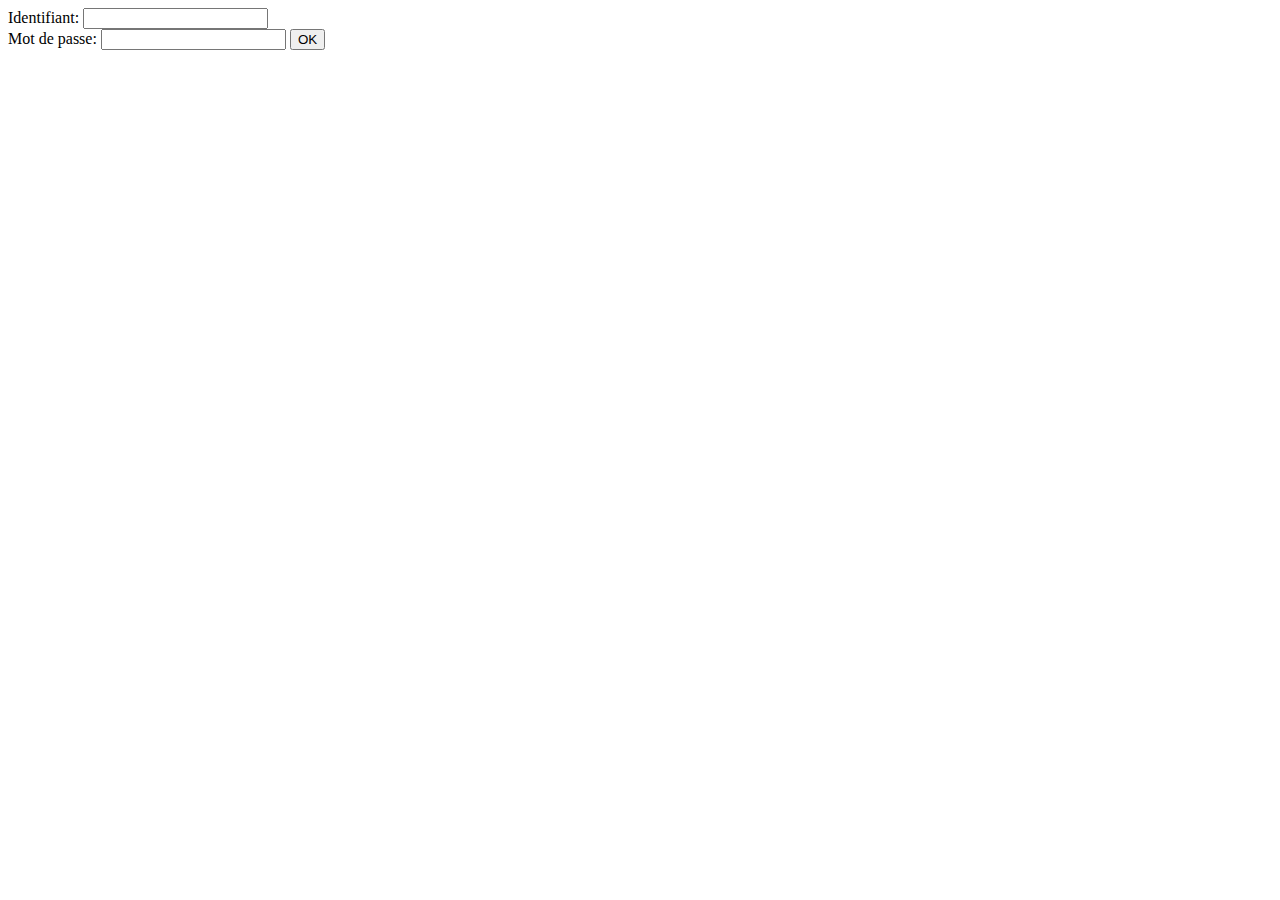
<file: J04/ex01/index.html>
<html>
	<body>
	<form action="create.php" method="post">
		Identifiant: <input type="text" name="login"/>
		<br />
		Mot de passe: <input type="password" name="passwd"/>
		<input type="submit" name="submit" value="OK">
	</form>
	</body>
</html>
</file>
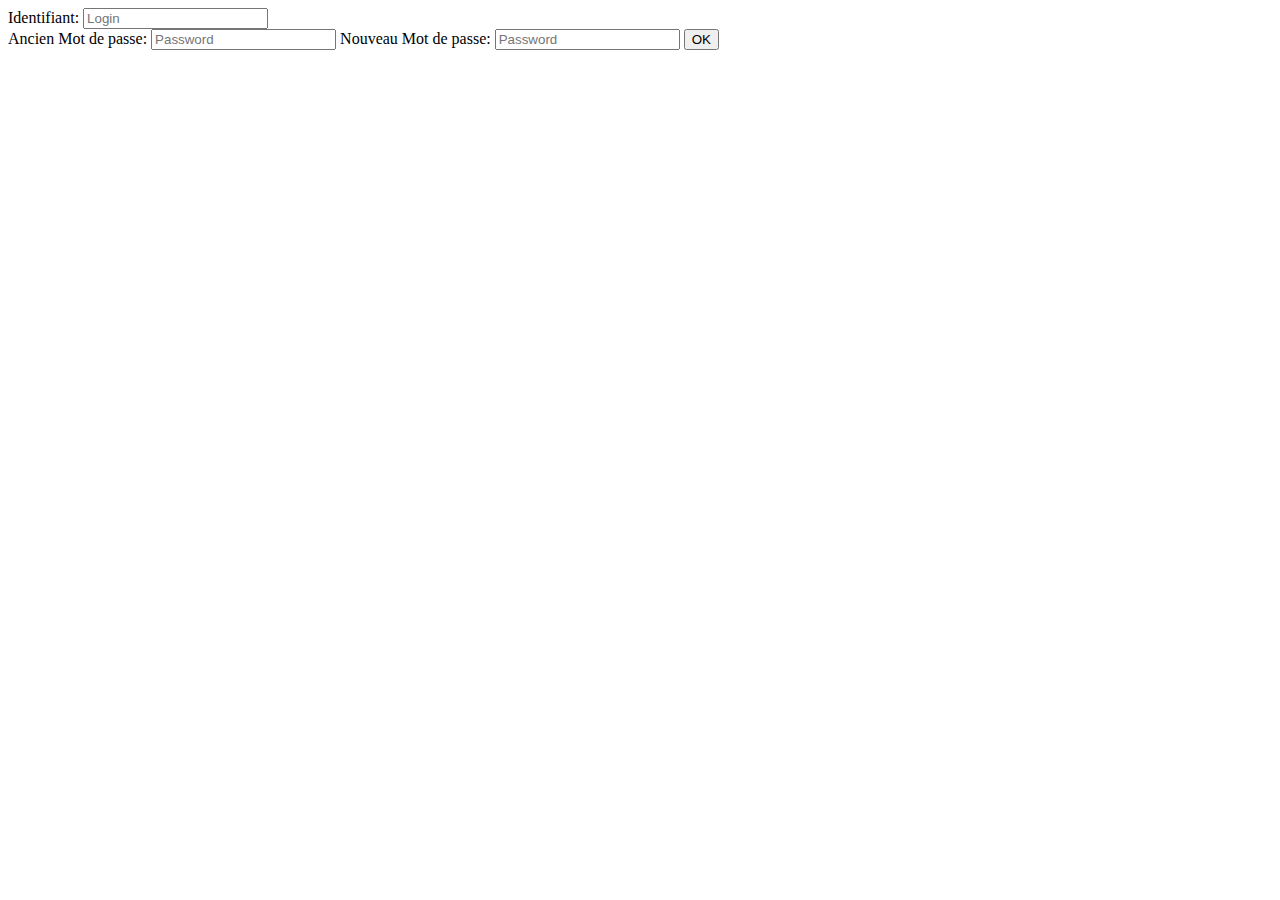
<file: J04/ex02/index.html>
<html>
  <body>
    <form action="modif.php" method="post">
      Identifiant: <input type="text" name="login" placeholder="Login">
      <br />
      Ancien Mot de passe: <input type="passwd" name="oldpw" placeholder="Password">
      Nouveau Mot de passe: <input type="passwd" name="newpw" placeholder="Password">
      <input type="submit" name="submit" value="OK">
    </form>
  </body>
</html>
</file>
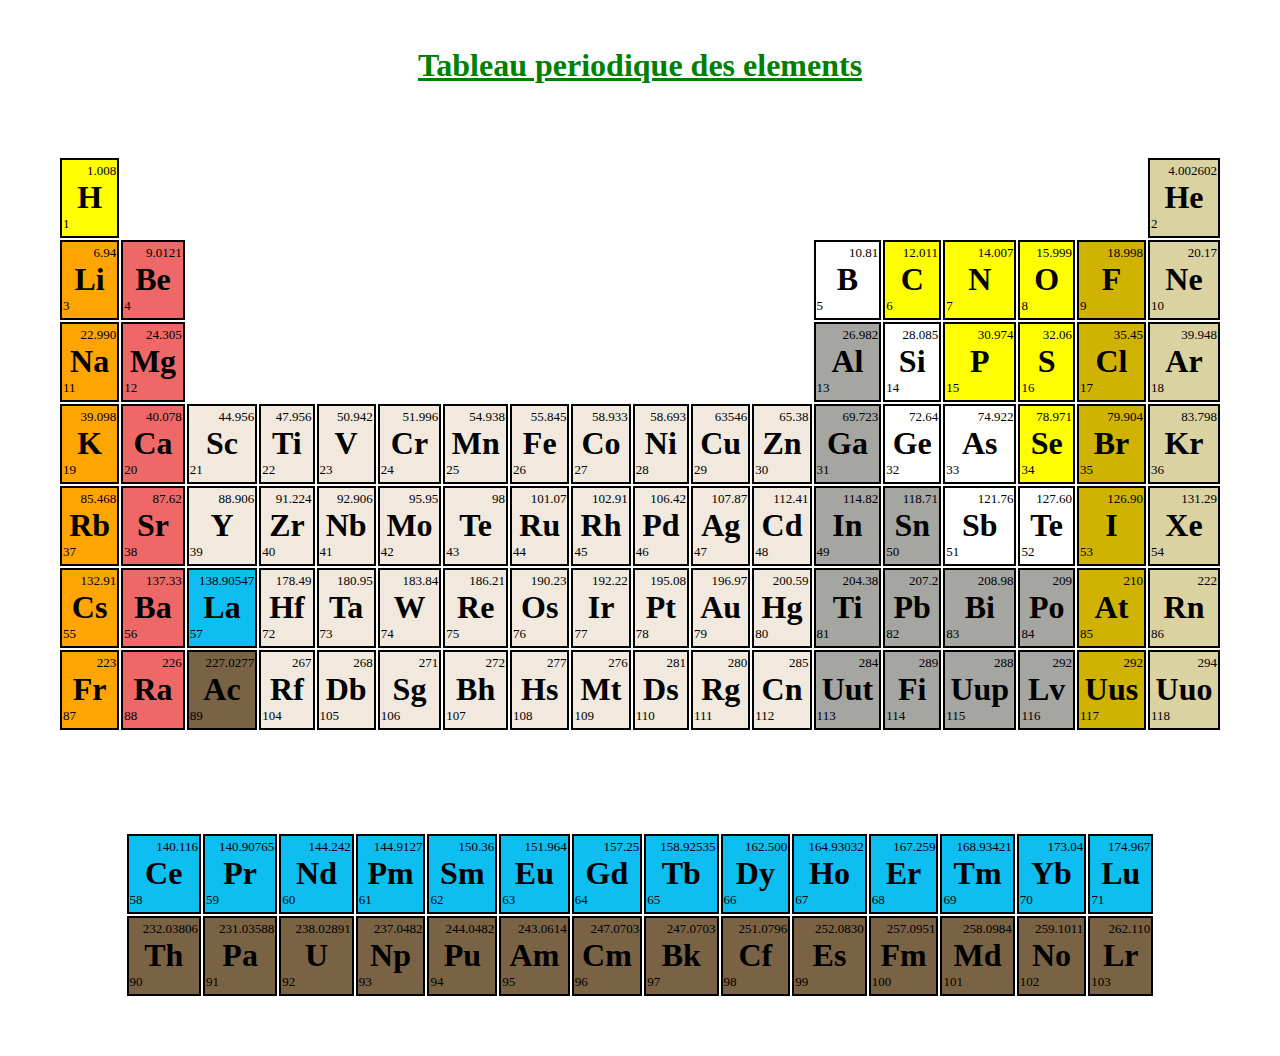
<file: J00/ex01/mendeleiev.html>
<!-- *********************************************************************** -->
<!--                                                                         -->
<!--                                                      :::      ::::::::  -->
<!-- mendeleiev.html                                    :+:      :+:    :+:  -->
<!--                                                  +:+ +:+         +:+    -->
<!-- By: daugier <marvin@42.fr>                     +#+  +:+       +#+       -->
<!--                                              +#+#+#+#+#+   +#+          -->
<!-- Created: 2016/11/28 18:17:28 by daugier           #+#    #+#            -->
<!-- Updated: 2017/01/08 16:23:17 by daugier          ###   ########.fr      -->
<!--                                                                         -->
<!-- *********************************************************************** -->

<html>
	<head>
		<title>
			tableau périodique des éléments de Dimitri Mendeleïev
		</title>
		<style>
			body
			{
				background-image : url(http://i.imgur.com/thSM210.jpg);
				background-size : 100% 100%;
			}
			table
			{
				padding : 50px 50px 50px 50px;
				border-collapse : separate;
				width : 100%;
			}
			td
			{
				height : 80px;
				width : 100px;
				border : 2px transparancy;
			}
			.full
			{
				border : 2px solid black;
			}
			h1
			{
				color : green;
				text-align : center;
			
			}
		</style>
	</head>
	<body>
		<br />
		<h1><u>Tableau periodique des elements</u></h1>
		<table>
			<tr>
				<td bgcolor="yellow" class="full" contenteditable="true">
					<div align="right" ><font size ="-1">1.008</font></div>
					<div align="center"><font size="+3"><b>H</b></font></div>
					<div align="bottom"><font size="-1">1</font></div>
				</td>
				<td></td><td></td><td></td><td></td><td></td><td></td>
				<td></td><td></td><td></td><td></td><td></td><td></td>
				<td></td><td></td><td></td><td></td>
				<td bgcolor="#DAD2A1" class="full" contenteditable="true">
					<div align="right" ><font size ="-1">4.002602</font></div>
					<div align="center"><font size="+3"><b>He</b></font></div>
					<div align="bottom"><font size="-1">2</font></div>
				</td>
			</tr>
			<tr>
				<td bgcolor="orange" class="full" contenteditable="true">
					<div align="right" ><font size ="-1">6.94</font></div>
					<div align="center"><font size="+3"><b>Li</b></font></div>
					<div align="bottom"><font size="-1">3</font></div>
				</td>
				<td bgcolor="#EF6868" class="full" contenteditable="true">
					<div align="right" ><font size ="-1">9.0121</font></div>
					<div align="center"><font size="+3"><b>Be</b></font></div>
					<div align="bottom"><font size="-1">4</font></div>
				</td>
				<td></td><td></td><td></td><td></td><td></td><td></td>
				<td></td><td></td><td></td><td></td>
				<td bgcolor="white" class="full" contenteditable="true">
					<div align="right" ><font size ="-1">10.81</font></div>
					<div align="center"><font size="+3"><b>B</b></font></div>
					<div align="bottom"><font size="-1">5</font></div>
				</td>
				<td bgcolor="yellow" class="full" contenteditable="true">
					<div align="right" ><font size ="-1">12.011</font></div>
					<div align="center"><font size="+3"><b>C</b></font></div>
					<div align="bottom"><font size="-1">6</font></div>
				</td>
				<td bgcolor="yellow" class="full" contenteditable="true">
					<div align="right" ><font size ="-1">14.007</font></div>
					<div align="center"><font size="+3"><b>N</b></font></div>
					<div align="bottom"><font size="-1">7</font></div>
				</td>
				<td bgcolor="yellow" class="full" contenteditable="true">
					<div align="right" ><font size ="-1">15.999</font></div>
					<div align="center"><font size="+3"><b>O</b></font></div>
					<div align="bottom"><font size="-1">8</font></div>
				</td>
				<td bgcolor="#CFB300" class="full" contenteditable="true">
					<div align="right" ><font size ="-1">18.998</font></div>
					<div align="center"><font size="+3"><b>F</b></font></div>
					<div align="bottom"><font size="-1">9</font></div>
				</td>
				<td bgcolor="#DAD2A1" class="full" contenteditable="true">
					<div align="right" ><font size ="-1">20.17</font></div>
					<div align="center"><font size="+3"><b>Ne</b></font></div>
					<div align="bottom"><font size="-1">10</font></div>
				</td>
			</tr>
			<tr>
				<td bgcolor="orange" class="full" contenteditable="true">
					<div align="right" ><font size ="-1">22.990</font></div>
					<div align="center"><font size="+3"><b>Na</b></font></div>
					<div align="bottom"><font size="-1">11</font></div>
				</td>
				<td bgcolor="#EF6868" class="full" contenteditable="true">
					<div align="right" ><font size ="-1">24.305</font></div>
					<div align="center"><font size="+3"><b>Mg</b></font></div>
					<div align="bottom"><font size="-1">12</font></div>
				</td>
				<td></td><td></td><td></td><td></td><td></td><td></td>
				<td></td><td></td><td></td><td></td>
				<td bgcolor="#A5A5A1" class="full" contenteditable="true">
					<div align="right" ><font size ="-1">26.982</font></div>
					<div align="center"><font size="+3"><b>Al</b></font></div>
					<div align="bottom"><font size="-1">13</font></div>
				</td>
				<td bgcolor="white" class="full" contenteditable="true">
					<div align="right" ><font size ="-1">28.085</font></div>
					<div align="center"><font size="+3"><b>Si</b></font></div>
					<div align="bottom"><font size="-1">14</font></div>
				</td>
				<td bgcolor="yellow" class="full" contenteditable="true">
					<div align="right" ><font size ="-1">30.974</font></div>
					<div align="center"><font size="+3"><b>P</b></font></div>
					<div align="bottom"><font size="-1">15</font></div>
				</td>
				<td bgcolor="yellow" class="full" contenteditable="true">
					<div align="right" ><font size ="-1">32.06</font></div>
					<div align="center"><font size="+3"><b>S</b></font></div>
					<div align="bottom"><font size="-1">16</font></div>
				</td>
				<td bgcolor="#CFB300" class="full" contenteditable="true">
					<div align="right" ><font size ="-1">35.45</font></div>
					<div align="center"><font size="+3"><b>Cl</b></font></div>
					<div align="bottom"><font size="-1">17</font></div>
				</td>
				<td bgcolor="#DAD2A1" class="full" contenteditable="true">
					<div align="right" ><font size ="-1">39.948</font></div>
					<div align="center"><font size="+3"><b>Ar</b></font></div>
					<div align="bottom"><font size="-1">18</font></div>
				</td>
			</tr>
			<tr>
				<td bgcolor="orange" class="full" contenteditable="true">
					<div align="right" ><font size ="-1">39.098</font></div>
					<div align="center"><font size="+3"><b>K</b></font></div>
					<div align="bottom"><font size="-1">19</font></div>
				</td>
				<td bgcolor="#EF6868" class="full" contenteditable="true">
					<div align="right" ><font size ="-1">40.078</font></div>
					<div align="center"><font size="+3"><b>Ca</b></font></div>
					<div align="bottom"><font size="-1">20</font></div>
				</td>
				<td bgcolor="#F1E9DD" class="full" contenteditable="true">
					<div align="right" ><font size ="-1">44.956</font></div>
					<div align="center"><font size="+3"><b>Sc</b></font></div>
					<div align="bottom"><font size="-1">21</font></div>
				</td>
				<td bgcolor="#F1E9DD" class="full" contenteditable="true">
					<div align="right" ><font size ="-1">47.956</font></div>
					<div align="center"><font size="+3"><b>Ti</b></font></div>
					<div align="bottom"><font size="-1">22</font></div>
				</td>
				<td bgcolor="#F1E9DD" class="full" contenteditable="true">
					<div align="right" ><font size ="-1">50.942</font></div>
					<div align="center"><font size="+3"><b>V</b></font></div>
					<div align="bottom"><font size="-1">23</font></div>
				</td>
				<td bgcolor="#F1E9DD" class="full" contenteditable="true">
					<div align="right" ><font size ="-1">51.996</font></div>
					<div align="center"><font size="+3"><b>Cr</b></font></div>
					<div align="bottom"><font size="-1">24</font></div>
				</td>
				<td bgcolor="#F1E9DD" class="full" contenteditable="true">
					<div align="right" ><font size ="-1">54.938</font></div>
					<div align="center"><font size="+3"><b>Mn</b></font></div>
					<div align="bottom"><font size="-1">25</font></div>
				</td>
				<td bgcolor="#F1E9DD" class="full" contenteditable="true">
					<div align="right" ><font size ="-1">55.845</font></div>
					<div align="center"><font size="+3"><b>Fe</b></font></div>
					<div align="bottom"><font size="-1">26</font></div>
				</td>
				<td bgcolor="#F1E9DD" class="full" contenteditable="true">
					<div align="right" ><font size ="-1">58.933</font></div>
					<div align="center"><font size="+3"><b>Co</b></font></div>
					<div align="bottom"><font size="-1">27</font></div>
				</td>
				<td bgcolor="#F1E9DD" class="full" contenteditable="true">
					<div align="right" ><font size ="-1">58.693</font></div>
					<div align="center"><font size="+3"><b>Ni</b></font></div>
					<div align="bottom"><font size="-1">28</font></div>
				</td>
				<td bgcolor="#F1E9DD" class="full" contenteditable="true">
					<div align="right" ><font size ="-1">63546</font></div>
					<div align="center"><font size="+3"><b>Cu</b></font></div>
					<div align="bottom"><font size="-1">29</font></div>
				</td>
				<td bgcolor="#F1E9DD" class="full" contenteditable="true">
					<div align="right" ><font size ="-1">65.38</font></div>
					<div align="center"><font size="+3"><b>Zn</b></font></div>
					<div align="bottom"><font size="-1">30</font></div>
				</td>
				<td bgcolor="#A5A5A1" class="full" contenteditable="true">
					<div align="right" ><font size ="-1">69.723</font></div>
					<div align="center"><font size="+3"><b>Ga</b></font></div>
					<div align="bottom"><font size="-1">31</font></div>
				</td>
				<td bgcolor="white" class="full" contenteditable="true">
					<div align="right" ><font size ="-1">72.64</font></div>
					<div align="center"><font size="+3"><b>Ge</b></font></div>
					<div align="bottom"><font size="-1">32</font></div>
				</td>
				<td bgcolor="white" class="full" contenteditable="true">
					<div align="right" ><font size ="-1">74.922</font></div>
					<div align="center"><font size="+3"><b>As</b></font></div>
					<div align="bottom"><font size="-1">33</font></div>
				</td>
				<td bgcolor="yellow" class="full" contenteditable="true">
					<div align="right" ><font size ="-1">78.971</font></div>
					<div align="center"><font size="+3"><b>Se</b></font></div>
					<div align="bottom"><font size="-1">34</font></div>
				</td>
				<td bgcolor="#CFB300" class="full" contenteditable="true">
					<div align="right" ><font size ="-1">79.904</font></div>
					<div align="center"><font size="+3"><b>Br</b></font></div>
					<div align="bottom"><font size="-1">35</font></div>
				</td>
				<td bgcolor="#DAD2A1" class="full" contenteditable="true">
					<div align="right" ><font size ="-1">83.798</font></div>
					<div align="center"><font size="+3"><b>Kr</b></font></div>
					<div align="bottom"><font size="-1">36</font></div>
				</td>
			</tr>
			<tr>
				<td bgcolor="orange" class="full" contenteditable="true">
					<div align="right" ><font size ="-1">85.468</font></div>
					<div align="center"><font size="+3"><b>Rb</b></font></div>
					<div align="bottom"><font size="-1">37</font></div>
				</td>
				<td bgcolor="#EF6868" class="full" contenteditable="true">
					<div align="right" ><font size ="-1">87.62</font></div>
					<div align="center"><font size="+3"><b>Sr</b></font></div>
					<div align="bottom"><font size="-1">38</font></div>
				</td>
				<td bgcolor="#F1E9DD" class="full" contenteditable="true">
					<div align="right" ><font size ="-1">88.906</font></div>
					<div align="center"><font size="+3"><b>Y</b></font></div>
					<div align="bottom"><font size="-1">39</font></div>
				</td>
				<td bgcolor="#F1E9DD" class="full" contenteditable="true">
					<div align="right" ><font size ="-1">91.224</font></div>
					<div align="center"><font size="+3"><b>Zr</b></font></div>
					<div align="bottom"><font size="-1">40</font></div>
				</td>
				<td bgcolor="#F1E9DD" class="full" contenteditable="true">
					<div align="right" ><font size ="-1">92.906</font></div>
					<div align="center"><font size="+3"><b>Nb</b></font></div>
					<div align="bottom"><font size="-1">41</font></div>
				</td>
				<td bgcolor="#F1E9DD" class="full" contenteditable="true">
					<div align="right" ><font size ="-1">95.95</font></div>
					<div align="center"><font size="+3"><b>Mo</b></font></div>
					<div align="bottom"><font size="-1">42</font></div>
				</td>
				<td bgcolor="#F1E9DD" class="full" contenteditable="true">
					<div align="right" ><font size ="-1">98</font></div>
					<div align="center"><font size="+3"><b>Te</b></font></div>
					<div align="bottom"><font size="-1">43</font></div>
				</td>
				<td bgcolor="#F1E9DD" class="full" contenteditable="true">
					<div align="right" ><font size ="-1">101.07</font></div>
					<div align="center"><font size="+3"><b>Ru</b></font></div>
					<div align="bottom"><font size="-1">44</font></div>
				</td>
				<td bgcolor="#F1E9DD" class="full" contenteditable="true">
					<div align="right" ><font size ="-1">102.91</font></div>
					<div align="center"><font size="+3"><b>Rh</b></font></div>
					<div align="bottom"><font size="-1">45</font></div>
				</td>
				<td bgcolor="#F1E9DD" class="full" contenteditable="true">
					<div align="right" ><font size ="-1">106.42</font></div>
					<div align="center"><font size="+3"><b>Pd</b></font></div>
					<div align="bottom"><font size="-1">46</font></div>
				</td>
				<td bgcolor="#F1E9DD" class="full" contenteditable="true">
					<div align="right" ><font size ="-1">107.87</font></div>
					<div align="center"><font size="+3"><b>Ag</b></font></div>
					<div align="bottom"><font size="-1">47</font></div>
				</td>
				<td bgcolor="#F1E9DD" class="full" contenteditable="true">
					<div align="right" ><font size ="-1">112.41</font></div>
					<div align="center"><font size="+3"><b>Cd</b></font></div>
					<div align="bottom"><font size="-1">48</font></div>
				</td>
				<td bgcolor="#A5A5A1" class="full" contenteditable="true">
					<div align="right" ><font size ="-1">114.82</font></div>
					<div align="center"><font size="+3"><b>In</b></font></div>
					<div align="bottom"><font size="-1">49</font></div>
				</td>
				<td bgcolor="#A5A5A1" class="full" contenteditable="true">
					<div align="right" ><font size ="-1">118.71</font></div>
					<div align="center"><font size="+3"><b>Sn</b></font></div>
					<div align="bottom"><font size="-1">50</font></div>
				</td>
				<td bgcolor="white" class="full" contenteditable="true">
					<div align="right" ><font size ="-1">121.76</font></div>
					<div align="center"><font size="+3"><b>Sb</b></font></div>
					<div align="bottom"><font size="-1">51</font></div>
				</td>
				<td bgcolor="white" class="full" contenteditable="true">
					<div align="right" ><font size ="-1">127.60</font></div>
					<div align="center"><font size="+3"><b>Te</b></font></div>
					<div align="bottom"><font size="-1">52</font></div>
				</td>
				<td bgcolor="#CFB300" class="full" contenteditable="true">
					<div align="right" ><font size ="-1">126.90</font></div>
					<div align="center"><font size="+3"><b>I</b></font></div>
					<div align="bottom"><font size="-1">53</font></div>
				</td>
				<td bgcolor="#DAD2A1" class="full" contenteditable="true">
					<div align="right" ><font size ="-1">131.29</font></div>
					<div align="center"><font size="+3"><b>Xe</b></font></div>
					<div align="bottom"><font size="-1">54</font></div>
				</td>
			</tr>
			<tr>
				<td bgcolor="orange" class="full" contenteditable="true">
					<div align="right" ><font size ="-1">132.91</font></div>
					<div align="center"><font size="+3"><b>Cs</b></font></div>
					<div align="bottom"><font size="-1">55</font></div>
				</td>
				<td bgcolor="#EF6868" class="full" contenteditable="true">
					<div align="right" ><font size ="-1">137.33</font></div>
					<div align="center"><font size="+3"><b>Ba</b></font></div>
					<div align="bottom"><font size="-1">56</font></div>
				</td>
				<td bgcolor="#0EBEF0" class="full" contenteditable="true">
					<div align="right" ><font size ="-1">138.90547</font></div>
					<div align="center"><font size="+3"><b>La</b></font></div>
					<div align="bottom"><font size="-1">57</font></div>
				</td>
				<td bgcolor="#F1E9DD" class="full" contenteditable="true">
					<div align="right" ><font size ="-1">178.49</font></div>
					<div align="center"><font size="+3"><b>Hf</b></font></div>
					<div align="bottom"><font size="-1">72</font></div>
				</td>
				<td bgcolor="#F1E9DD" class="full" contenteditable="true">
					<div align="right" ><font size ="-1">180.95</font></div>
					<div align="center"><font size="+3"><b>Ta</b></font></div>
					<div align="bottom"><font size="-1">73</font></div>
				</td>
				<td bgcolor="#F1E9DD" class="full" contenteditable="true">
					<div align="right" ><font size ="-1">183.84</font></div>
					<div align="center"><font size="+3"><b>W</b></font></div>
					<div align="bottom"><font size="-1">74</font></div>
				</td>
				<td bgcolor="#F1E9DD" class="full" contenteditable="true">
					<div align="right" ><font size ="-1">186.21</font></div>
					<div align="center"><font size="+3"><b>Re</b></font></div>
					<div align="bottom"><font size="-1">75</font></div>
				</td>
				<td bgcolor="#F1E9DD" class="full" contenteditable="true">
					<div align="right" ><font size ="-1">190.23</font></div>
					<div align="center"><font size="+3"><b>Os</b></font></div>
					<div align="bottom"><font size="-1">76</font></div>
				</td>
				<td bgcolor="#F1E9DD" class="full" contenteditable="true">
					<div align="right" ><font size ="-1">192.22</font></div>
					<div align="center"><font size="+3"><b>Ir</b></font></div>
					<div align="bottom"><font size="-1">77</font></div>
				</td>
				<td bgcolor="#F1E9DD" class="full" contenteditable="true">
					<div align="right" ><font size ="-1">195.08</font></div>
					<div align="center"><font size="+3"><b>Pt</b></font></div>
					<div align="bottom"><font size="-1">78</font></div>
				</td>
				<td bgcolor="#F1E9DD" class="full" contenteditable="true">
					<div align="right" ><font size ="-1">196.97</font></div>
					<div align="center"><font size="+3"><b>Au</b></font></div>
					<div align="bottom"><font size="-1">79</font></div>
				</td>
				<td bgcolor="#F1E9DD" class="full" contenteditable="true">
					<div align="right" ><font size ="-1">200.59</font></div>
					<div align="center"><font size="+3"><b>Hg</b></font></div>
					<div align="bottom"><font size="-1">80</font></div>
				</td>
				<td bgcolor="#A5A5A1" class="full" contenteditable="true">
					<div align="right" ><font size ="-1">204.38</font></div>
					<div align="center"><font size="+3"><b>Ti</b></font></div>
					<div align="bottom"><font size="-1">81</font></div>
				</td>
				<td bgcolor="#A5A5A1" class="full" contenteditable="true">
					<div align="right" ><font size ="-1">207.2</font></div>
					<div align="center"><font size="+3"><b>Pb</b></font></div>
					<div align="bottom"><font size="-1">82</font></div>
				</td>
				<td bgcolor="#A5A5A1" class="full" contenteditable="true">
					<div align="right" ><font size ="-1">208.98</font></div>
					<div align="center"><font size="+3"><b>Bi</b></font></div>
					<div align="bottom"><font size="-1">83</font></div>
				</td>
				<td bgcolor="#A5A5A1" class="full" contenteditable="true">
					<div align="right" ><font size ="-1">209</font></div>
					<div align="center"><font size="+3"><b>Po</b></font></div>
					<div align="bottom"><font size="-1">84</font></div>
				</td>
				<td bgcolor="#CFB300" class="full" contenteditable="true">
					<div align="right" ><font size ="-1">210</font></div>
					<div align="center"><font size="+3"><b>At</b></font></div>
					<div align="bottom"><font size="-1">85</font></div>
				</td>
				<td bgcolor="#DAD2A1" class="full" contenteditable="true">
					<div align="right" ><font size ="-1">222</font></div>
					<div align="center"><font size="+3"><b>Rn</b></font></div>
					<div align="bottom"><font size="-1">86</font></div>
				</td>
			</tr>
			<tr>
				<td bgcolor="orange" class="full" contenteditable="true">
					<div align="right" ><font size ="-1">223</font></div>
					<div align="center"><font size="+3"><b>Fr</b></font></div>
					<div align="bottom"><font size="-1">87</font></div>
				</td>
				<td bgcolor="#EF6868" class="full" contenteditable="true">
					<div align="right" ><font size ="-1">226</font></div>
					<div align="center"><font size="+3"><b>Ra</b></font></div>
					<div align="bottom"><font size="-1">88</font></div>
				</td>
				<td bgcolor="#796344" class="full" contenteditable="true">
					<div align="right" ><font size ="-1">227.0277</font></div>
					<div align="center"><font size="+3"><b>Ac</b></font></div>
					<div align="bottom"><font size="-1">89</font></div>
				</td>
				<td bgcolor="#F1E9DD" class="full" contenteditable="true">
					<div align="right" ><font size ="-1">267</font></div>
					<div align="center"><font size="+3"><b>Rf</b></font></div>
					<div align="bottom"><font size="-1">104</font></div>
				</td>
				<td bgcolor="#F1E9DD" class="full" contenteditable="true">
					<div align="right" ><font size ="-1">268</font></div>
					<div align="center"><font size="+3"><b>Db</b></font></div>
					<div align="bottom"><font size="-1">105</font></div>
				</td>
				<td bgcolor="#F1E9DD" class="full" contenteditable="true">
					<div align="right" ><font size ="-1">271</font></div>
					<div align="center"><font size="+3"><b>Sg</b></font></div>
					<div align="bottom"><font size="-1">106</font></div>
				</td>
				<td bgcolor="#F1E9DD" class="full" contenteditable="true">
					<div align="right" ><font size ="-1">272</font></div>
					<div align="center"><font size="+3"><b>Bh</b></font></div>
					<div align="bottom"><font size="-1">107</font></div>
				</td>
				<td bgcolor="#F1E9DD" class="full" contenteditable="true">
					<div align="right" ><font size ="-1">277</font></div>
					<div align="center"><font size="+3"><b>Hs</b></font></div>
					<div align="bottom"><font size="-1">108</font></div>
				</td>
				<td bgcolor="#F1E9DD" class="full" contenteditable="true">
					<div align="right" ><font size ="-1">276</font></div>
					<div align="center"><font size="+3"><b>Mt</b></font></div>
					<div align="bottom"><font size="-1">109</font></div>
				</td>
				<td bgcolor="#F1E9DD" class="full" contenteditable="true">
					<div align="right" ><font size ="-1">281</font></div>
					<div align="center"><font size="+3"><b>Ds</b></font></div>
					<div align="bottom"><font size="-1">110</font></div>
				</td>
				<td bgcolor="#F1E9DD" class="full" contenteditable="true">
					<div align="right" ><font size ="-1">280</font></div>
					<div align="center"><font size="+3"><b>Rg</b></font></div>
					<div align="bottom"><font size="-1">111</font></div>
				</td>
				<td bgcolor="#F1E9DD" class="full" contenteditable="true">
					<div align="right" ><font size ="-1">285</font></div>
					<div align="center"><font size="+3"><b>Cn</b></font></div>
					<div align="bottom"><font size="-1">112</font></div>
				</td>
				<td bgcolor="#A5A5A1" class="full" contenteditable="true">
					<div align="right" ><font size ="-1">284</font></div>
					<div align="center"><font size="+3"><b>Uut</b></font></div>
					<div align="bottom"><font size="-1">113</font></div>
				</td>
				<td bgcolor="#A5A5A1" class="full" contenteditable="true">
					<div align="right" ><font size ="-1">289</font></div>
					<div align="center"><font size="+3"><b>Fi</b></font></div>
					<div align="bottom"><font size="-1">114</font></div>
				</td>
				<td bgcolor="#A5A5A1" class="full" contenteditable="true">
					<div align="right" ><font size ="-1">288</font></div>
					<div align="center"><font size="+3"><b>Uup</b></font></div>
					<div align="bottom"><font size="-1">115</font></div>
				</td>
				<td bgcolor="#A5A5A1" class="full" contenteditable="true">
					<div align="right" ><font size ="-1">292</font></div>
					<div align="center"><font size="+3"><b>Lv</b></font></div>
					<div align="bottom"><font size="-1">116</font></div>
				</td>
				<td bgcolor="#CFB300" class="full" contenteditable="true">
					<div align="right" ><font size ="-1">292</font></div>
					<div align="center"><font size="+3"><b>Uus</b></font></div>
					<div align="bottom"><font size="-1">117</font></div>
				</td>
				<td bgcolor="#DAD2A1" class="full" contenteditable="true">
					<div align="right" ><font size ="-1">294</font></div>
					<div align="center"><font size="+3"><b>Uuo</b></font></div>
					<div align="bottom"><font size="-1">118</font></div>
				</td>
			</tr>
		</table>
		<table>
			<tr>
				<td></td><td></td>
				<td bgcolor="#0EBEF0" class="full" contenteditable="true">
					<div align="right" ><font size ="-1">140.116</font></div>
					<div align="center"><font size="+3"><b>Ce</b></font></div>
					<div align="bottom"><font size="-1">58</font></div>
				</td>
				<td bgcolor="#0EBEF0" class="full" contenteditable="true">
					<div align="right" ><font size ="-1">140.90765</font></div>
					<div align="center"><font size="+3"><b>Pr</b></font></div>
					<div align="bottom"><font size="-1">59</font></div>
				</td>
				<td bgcolor="#0EBEF0" class="full" contenteditable="true">
					<div align="right" ><font size ="-1">144.242</font></div>
					<div align="center"><font size="+3"><b>Nd</b></font></div>
					<div align="bottom"><font size="-1">60</font></div>
				</td>
				<td bgcolor="#0EBEF0" class="full" contenteditable="true">
					<div align="right" ><font size ="-1">144.9127</font></div>
					<div align="center"><font size="+3"><b>Pm</b></font></div>
					<div align="bottom"><font size="-1">61</font></div>
				</td>
				<td bgcolor="#0EBEF0" class="full" contenteditable="true">
					<div align="right" ><font size ="-1">150.36</font></div>
					<div align="center"><font size="+3"><b>Sm</b></font></div>
					<div align="bottom"><font size="-1">62</font></div>
				</td>
				<td bgcolor="#0EBEF0" class="full" contenteditable="true">
					<div align="right" ><font size ="-1">151.964</font></div>
					<div align="center"><font size="+3"><b>Eu</b></font></div>
					<div align="bottom"><font size="-1">63</font></div>
				</td>
				<td bgcolor="#0EBEF0" class="full" contenteditable="true">
					<div align="right" ><font size ="-1">157.25</font></div>
					<div align="center"><font size="+3"><b>Gd</b></font></div>
					<div align="bottom"><font size="-1">64</font></div>
				</td>
				<td bgcolor="#0EBEF0" class="full" contenteditable="true">
					<div align="right" ><font size ="-1">158.92535</font></div>
					<div align="center"><font size="+3"><b>Tb</b></font></div>
					<div align="bottom"><font size="-1">65</font></div>
				</td>
				<td bgcolor="#0EBEF0" class="full" contenteditable="true">
					<div align="right" ><font size ="-1">162.500</font></div>
					<div align="center"><font size="+3"><b>Dy</b></font></div>
					<div align="bottom"><font size="-1">66</font></div>
				</td>
				<td bgcolor="#0EBEF0" class="full" contenteditable="true">
					<div align="right" ><font size ="-1">164.93032</font></div>
					<div align="center"><font size="+3"><b>Ho</b></font></div>
					<div align="bottom"><font size="-1">67</font></div>
				</td>
				<td bgcolor="#0EBEF0" class="full" contenteditable="true">
					<div align="right" ><font size ="-1">167.259</font></div>
					<div align="center"><font size="+3"><b>Er</b></font></div>
					<div align="bottom"><font size="-1">68</font></div>
				</td>
				<td bgcolor="#0EBEF0" class="full" contenteditable="true">
					<div align="right" ><font size ="-1">168.93421</font></div>
					<div align="center"><font size="+3"><b>Tm</b></font></div>
					<div align="bottom"><font size="-1">69</font></div>
				</td>
				<td bgcolor="#0EBEF0" class="full" contenteditable="true">
					<div align="right" ><font size ="-1">173.04</font></div>
					<div align="center"><font size="+3"><b>Yb</b></font></div>
					<div align="bottom"><font size="-1">70</font></div>
				</td>
				<td bgcolor="#0EBEF0" class="full" contenteditable="true">
					<div align="right" ><font size ="-1">174.967</font></div>
					<div align="center"><font size="+3"><b>Lu</b></font></div>
					<div align="bottom"><font size="-1">71</font></div>
				</td>
				<td></td><td></td>
			</tr>
			<tr>
				<td></td><td></td>
				<td bgcolor="#796344" class="full" contenteditable="true">
					<div align="right" ><font size ="-1">232.03806</font></div>
					<div align="center"><font size="+3"><b>Th</b></font></div>
					<div align="bottom"><font size="-1">90</font></div>
				</td>
				<td bgcolor="#796344" class="full" contenteditable="true">
					<div align="right" ><font size ="-1">231.03588</font></div>
					<div align="center"><font size="+3"><b>Pa</b></font></div>
					<div align="bottom"><font size="-1">91</font></div>
				</td>
				<td bgcolor="#796344" class="full" contenteditable="true">
					<div align="right" ><font size ="-1">238.02891</font></div>
					<div align="center"><font size="+3"><b>U</b></font></div>
					<div align="bottom"><font size="-1">92</font></div>
				</td>
				<td bgcolor="#796344" class="full" contenteditable="true">
					<div align="right" ><font size ="-1">237.0482</font></div>
					<div align="center"><font size="+3"><b>Np</b></font></div>
					<div align="bottom"><font size="-1">93</font></div>
				</td>
				<td bgcolor="#796344" class="full" contenteditable="true">
					<div align="right" ><font size ="-1">244.0482</font></div>
					<div align="center"><font size="+3"><b>Pu</b></font></div>
					<div align="bottom"><font size="-1">94</font></div>
				</td>
				<td bgcolor="#796344" class="full" contenteditable="true">
					<div align="right" ><font size ="-1">243.0614</font></div>
					<div align="center"><font size="+3"><b>Am</b></font></div>
					<div align="bottom"><font size="-1">95</font></div>
				</td>
				<td bgcolor="#796344" class="full" contenteditable="true">
					<div align="right" ><font size ="-1">247.0703</font></div>
					<div align="center"><font size="+3"><b>Cm</b></font></div>
					<div align="bottom"><font size="-1">96</font></div>
				</td>
				<td bgcolor="#796344" class="full" contenteditable="true">
					<div align="right" ><font size ="-1">247.0703</font></div>
					<div align="center"><font size="+3"><b>Bk</b></font></div>
					<div align="bottom"><font size="-1">97</font></div>
				</td>
				<td bgcolor="#796344" class="full" contenteditable="true">
					<div align="right" ><font size ="-1">251.0796</font></div>
					<div align="center"><font size="+3"><b>Cf</b></font></div>
					<div align="bottom"><font size="-1">98</font></div>
				</td>
				<td bgcolor="#796344" class="full" contenteditable="true">
					<div align="right" ><font size ="-1">252.0830</font></div>
					<div align="center"><font size="+3"><b>Es</b></font></div>
					<div align="bottom"><font size="-1">99</font></div>
				</td>
				<td bgcolor="#796344" class="full" contenteditable="true">
					<div align="right" ><font size ="-1">257.0951</font></div>
					<div align="center"><font size="+3"><b>Fm</b></font></div>
					<div align="bottom"><font size="-1">100</font></div>
				</td>
				<td bgcolor="#796344" class="full" contenteditable="true">
					<div align="right" ><font size ="-1">258.0984</font></div>
					<div align="center"><font size="+3"><b>Md</b></font></div>
					<div align="bottom"><font size="-1">101</font></div>
				</td>
				<td bgcolor="#796344" class="full" contenteditable="true">
					<div align="right" ><font size ="-1">259.1011</font></div>
					<div align="center"><font size="+3"><b>No</b></font></div>
					<div align="bottom"><font size="-1">102</font></div>
				</td>
				<td bgcolor="#796344" class="full" contenteditable="true">
					<div align="right" ><font size ="-1">262.110</font></div>
					<div align="center"><font size="+3"><b>Lr</b></font></div>
					<div align="bottom"><font size="-1">103</font></div>
				</td>
				<td></td><td></td>
			</tr>
		</table>
	</body>
</html>
</file>
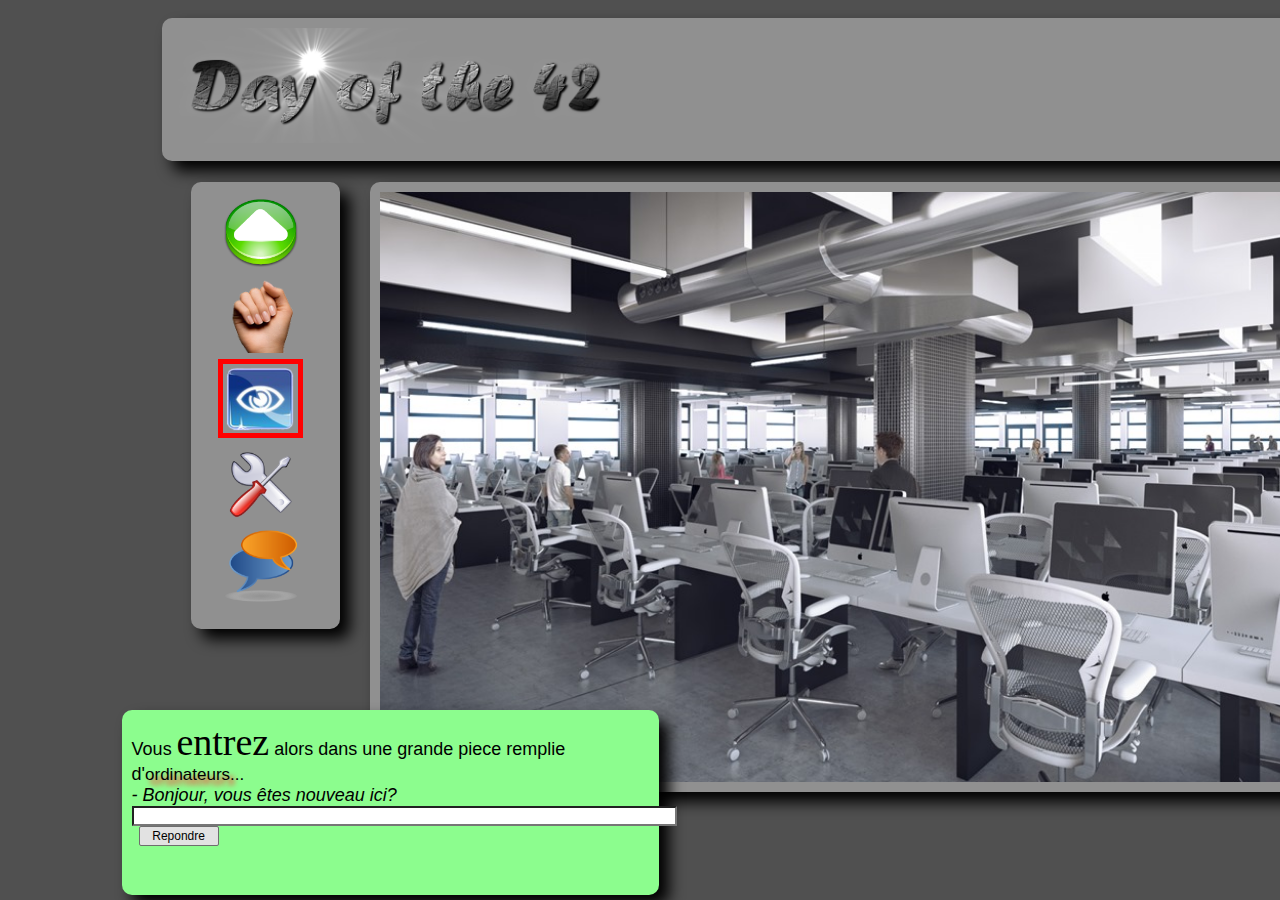
<file: J00/ex02/doft.html>
<!-- *********************************************************************** -->
<!--                                                                         -->
<!--                                                      :::      ::::::::  -->
<!-- doft.html                                          :+:      :+:    :+:  -->
<!--                                                  +:+ +:+         +:+    -->
<!-- By: daugier <marvin@42.fr>                     +#+  +:+       +#+       -->
<!--                                              +#+#+#+#+#+   +#+          -->
<!-- Created: 2016/11/29 11:54:13 by daugier           #+#    #+#            -->
<!-- Updated: 2017/01/08 18:03:24 by daugier          ###   ########.fr      -->
<!--                                                                         -->
<!-- *********************************************************************** -->


<html>
	<head>
		<title>
			Day of the 42
		</title>
		<link type="text/css" href="./doft.css" media="all" rel="stylesheet"/>
	</head>
	<body>
		<div class="d1">
			<a><img id="mt0" src="ressources/day_of_the_42.png" align="left" alt="Day of the 42" title="Day Of The 42"/></a>
			<a href="http://www.disney.com"><img id="r1" src="ressources/reload.png" title="Recommencer au début" width="21px" align="right" alt="reload"/></a>
			<a href="http://www.relaischateaux.com"><img id="r2" src="ressources/close.gif" width="21px" align="right" alt="close" title="Déconnecter"/></a>
			<a><img id="r3" src="ressources/loupe.png" width="265px" alt="loupe" title="Big loupe"></a>			
		</div>
		<br \>
		<div class="d2">
			<div class="d3">
				<center>
					<a><img id="mt1" src="ressources/arrow.png" alt="Avancer" title="Avancer"/></a>
					<a><img id="mt1" src="ressources/main.png" alt="Prendre" title="Prendre"/></a>
					<a><img id="mt2" src="ressources/oeil.png" alt="Regarder" title="Regarder"/></a>
					<a><img id="mt1" src="ressources/outil.png" alt="Utiliser" title="Utiliser"/></a>
					<a><img id="mt1" src="ressources/chat-icon.png" alt="Parler" title="Parler"/></a>
				</center>
			</div>
			<div class="d4">
				<center><a><img src="ressources/cluster.jpg" width="100%" height="100%" usemap="#map1"/></a></center>
				<map name="map1">
					<area href="http://www.ikea.com" shape="rect" coords="300,310,435,1000" tittle="ikea.com">
					<area href="http://www.apple.com" shape="rect" coords="720,300,1000,450" tittle="apple.com">
				</map>
			</div>
			<div class="d5">
				<center>
					<div>	
						<a><img id="mt1" src="ressources/book.png" alt="book" title="book"/></a>
					</div>
					<div>
						<a><img id="mt1" src="ressources/towel.png" alt="towel" title="towel"/></a>
					</div>
					<div title="block">
						<a><img id="mt3"/></a>
					</div>
				</center>
			</div>
		</div>
		<div class="d7">
			<div><a id="t0">Vous</a> <a id="t1">entrez</a><a id="t0"> alors dans une grande piece remplie d'</a><a id="t2">ordinateurs</a>...<br /><a id="t3"><i>- Bonjour, vous êtes nouveau ici?</i></a></div>
			<input id="end" type="text" size="65px"/>
       		<button type="submit" id="button">Repondre</button>
    </div>
</form>
		</div>
	</body>
</html>
</file>
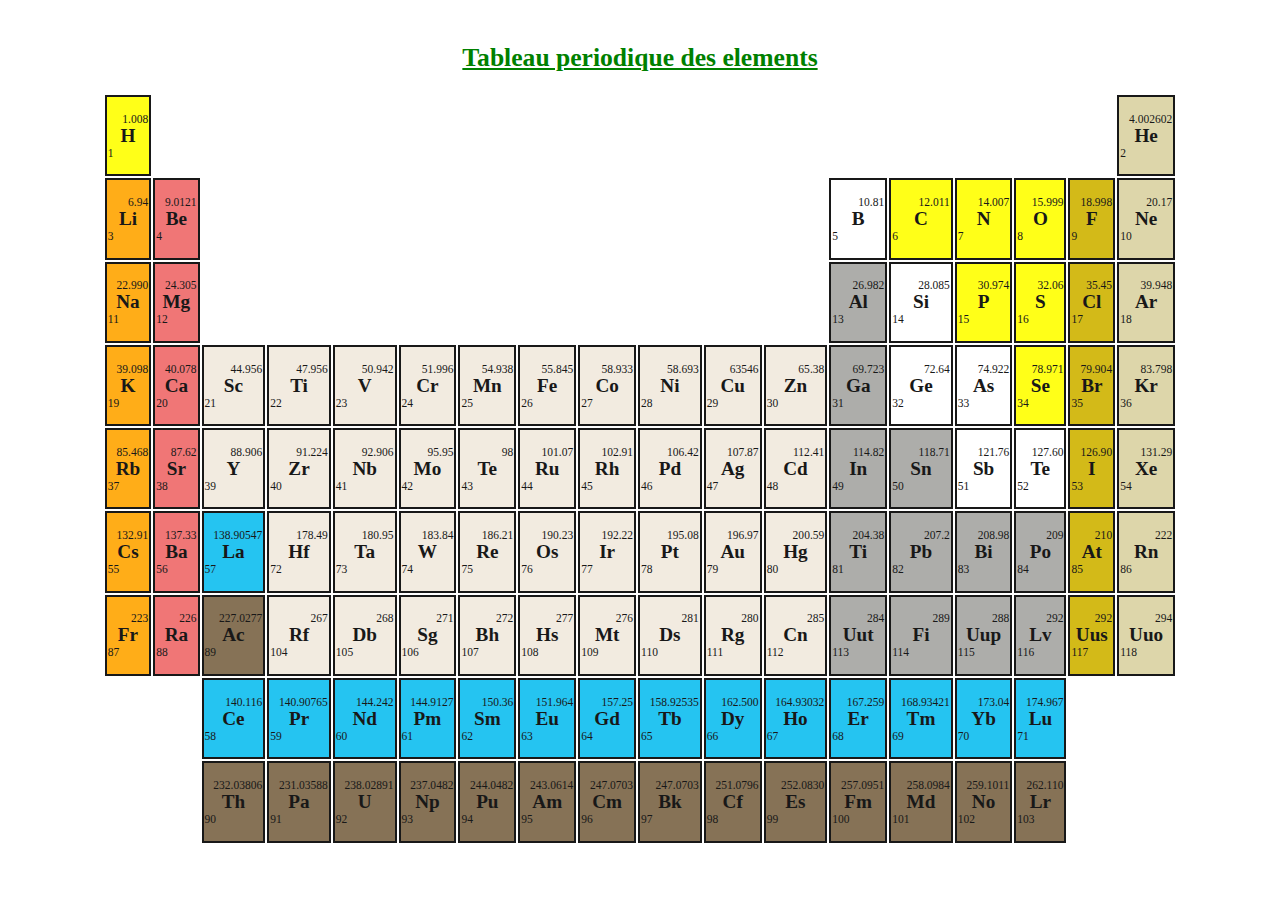
<file: J00/ex03/responsive.html>
<!-- *********************************************************************** -->
<!--                                                                         -->
<!--                                                      :::      ::::::::  -->
<!-- responsive.html                                    :+:      :+:    :+:  -->
<!--                                                  +:+ +:+         +:+    -->
<!-- By: daugier <marvin@42.fr>                     +#+  +:+       +#+       -->
<!--                                              +#+#+#+#+#+   +#+          -->
<!-- Created: 2016/12/01 14:44:28 by daugier           #+#    #+#            -->
<!-- Updated: 2017/01/08 18:08:56 by daugier          ###   ########.fr      -->
<!--                                                                         -->
<!-- *********************************************************************** -->


<html>
	<head>
		<title>
			tableau périodique des éléments de Dimitri Mendeleïev
		</title>
			<link type="text/css" href="./responsive.css" media="all" rel="stylesheet"/>
	</head>
	<body>
		<center>
		<br />
		<h1><u>Tableau periodique des elements</u></h1>
		<table>
			<tr>
				<td bgcolor="yellow" class="full" contenteditable="true">
					<div align="right" ><font >1.008</font></div>
					<div align="center"><font ><b>H</b></font></div>
					<div align="bottom"><font >1</font></div>
				</td>
				<td></td><td></td><td></td><td></td><td></td><td></td>
				<td></td><td></td><td></td><td></td><td></td><td></td>
				<td></td><td></td><td></td><td></td>
				<td bgcolor="#DAD2A1" class="full" contenteditable="true">
					<div align="right" ><font >4.002602</font></div>
					<div align="center"><font ><b>He</b></font></div>
					<div align="bottom"><font >2</font></div>
				</td>
			</tr>
			<tr>
				<td bgcolor="orange" class="full" contenteditable="true">
					<div align="right" ><font >6.94</font></div>
					<div align="center"><font ><b>Li</b></font></div>
					<div align="bottom"><font >3</font></div>
				</td>
				<td bgcolor="#EF6868" class="full" contenteditable="true">
					<div align="right" ><font >9.0121</font></div>
					<div align="center"><font ><b>Be</b></font></div>
					<div align="bottom"><font >4</font></div>
				</td>
				<td></td><td></td><td></td><td></td><td></td><td></td>
				<td></td><td></td><td></td><td></td>
				<td bgcolor="white" class="full" contenteditable="true">
					<div align="right" ><font >10.81</font></div>
					<div align="center"><font ><b>B</b></font></div>
					<div align="bottom"><font >5</font></div>
				</td>
				<td bgcolor="yellow" class="full" contenteditable="true">
					<div align="right" ><font >12.011</font></div>
					<div align="center"><font ><b>C</b></font></div>
					<div align="bottom"><font >6</font></div>
				</td>
				<td bgcolor="yellow" class="full" contenteditable="true">
					<div align="right" ><font >14.007</font></div>
					<div align="center"><font ><b>N</b></font></div>
					<div align="bottom"><font >7</font></div>
				</td>
				<td bgcolor="yellow" class="full" contenteditable="true">
					<div align="right" ><font >15.999</font></div>
					<div align="center"><font ><b>O</b></font></div>
					<div align="bottom"><font >8</font></div>
				</td>
				<td bgcolor="#CFB300" class="full" contenteditable="true">
					<div align="right" ><font >18.998</font></div>
					<div align="center"><font ><b>F</b></font></div>
					<div align="bottom"><font >9</font></div>
				</td>
				<td bgcolor="#DAD2A1" class="full" contenteditable="true">
					<div align="right" ><font >20.17</font></div>
					<div align="center"><font ><b>Ne</b></font></div>
					<div align="bottom"><font >10</font></div>
				</td>
			</tr>
			<tr>
				<td bgcolor="orange" class="full" contenteditable="true">
					<div align="right" ><font >22.990</font></div>
					<div align="center"><font ><b>Na</b></font></div>
					<div align="bottom"><font >11</font></div>
				</td>
				<td bgcolor="#EF6868" class="full" contenteditable="true">
					<div align="right" ><font >24.305</font></div>
					<div align="center"><font ><b>Mg</b></font></div>
					<div align="bottom"><font >12</font></div>
				</td>
				<td></td><td></td><td></td><td></td><td></td><td></td>
				<td></td><td></td><td></td><td></td>
				<td bgcolor="#A5A5A1" class="full" contenteditable="true">
					<div align="right" ><font >26.982</font></div>
					<div align="center"><font ><b>Al</b></font></div>
					<div align="bottom"><font >13</font></div>
				</td>
				<td bgcolor="white" class="full" contenteditable="true">
					<div align="right" ><font >28.085</font></div>
					<div align="center"><font ><b>Si</b></font></div>
					<div align="bottom"><font >14</font></div>
				</td>
				<td bgcolor="yellow" class="full" contenteditable="true">
					<div align="right" ><font >30.974</font></div>
					<div align="center"><font ><b>P</b></font></div>
					<div align="bottom"><font >15</font></div>
				</td>
				<td bgcolor="yellow" class="full" contenteditable="true">
					<div align="right" ><font >32.06</font></div>
					<div align="center"><font ><b>S</b></font></div>
					<div align="bottom"><font >16</font></div>
				</td>
				<td bgcolor="#CFB300" class="full" contenteditable="true">
					<div align="right" ><font >35.45</font></div>
					<div align="center"><font ><b>Cl</b></font></div>
					<div align="bottom"><font >17</font></div>
				</td>
				<td bgcolor="#DAD2A1" class="full" contenteditable="true">
					<div align="right" ><font >39.948</font></div>
					<div align="center"><font ><b>Ar</b></font></div>
					<div align="bottom"><font >18</font></div>
				</td>
			</tr>
			<tr>
				<td bgcolor="orange" class="full" contenteditable="true">
					<div align="right" ><font >39.098</font></div>
					<div align="center"><font ><b>K</b></font></div>
					<div align="bottom"><font >19</font></div>
				</td>
				<td bgcolor="#EF6868" class="full" contenteditable="true">
					<div align="right" ><font >40.078</font></div>
					<div align="center"><font ><b>Ca</b></font></div>
					<div align="bottom"><font >20</font></div>
				</td>
				<td bgcolor="#F1E9DD" class="full" contenteditable="true">
					<div align="right" ><font >44.956</font></div>
					<div align="center"><font ><b>Sc</b></font></div>
					<div align="bottom"><font >21</font></div>
				</td>
				<td bgcolor="#F1E9DD" class="full" contenteditable="true">
					<div align="right" ><font >47.956</font></div>
					<div align="center"><font ><b>Ti</b></font></div>
					<div align="bottom"><font >22</font></div>
				</td>
				<td bgcolor="#F1E9DD" class="full" contenteditable="true">
					<div align="right" ><font >50.942</font></div>
					<div align="center"><font ><b>V</b></font></div>
					<div align="bottom"><font >23</font></div>
				</td>
				<td bgcolor="#F1E9DD" class="full" contenteditable="true">
					<div align="right" ><font >51.996</font></div>
					<div align="center"><font ><b>Cr</b></font></div>
					<div align="bottom"><font >24</font></div>
				</td>
				<td bgcolor="#F1E9DD" class="full" contenteditable="true">
					<div align="right" ><font >54.938</font></div>
					<div align="center"><font ><b>Mn</b></font></div>
					<div align="bottom"><font >25</font></div>
				</td>
				<td bgcolor="#F1E9DD" class="full" contenteditable="true">
					<div align="right" ><font >55.845</font></div>
					<div align="center"><font ><b>Fe</b></font></div>
					<div align="bottom"><font >26</font></div>
				</td>
				<td bgcolor="#F1E9DD" class="full" contenteditable="true">
					<div align="right" ><font >58.933</font></div>
					<div align="center"><font ><b>Co</b></font></div>
					<div align="bottom"><font >27</font></div>
				</td>
				<td bgcolor="#F1E9DD" class="full" contenteditable="true">
					<div align="right" ><font >58.693</font></div>
					<div align="center"><font ><b>Ni</b></font></div>
					<div align="bottom"><font >28</font></div>
				</td>
				<td bgcolor="#F1E9DD" class="full" contenteditable="true">
					<div align="right" ><font >63546</font></div>
					<div align="center"><font ><b>Cu</b></font></div>
					<div align="bottom"><font >29</font></div>
				</td>
				<td bgcolor="#F1E9DD" class="full" contenteditable="true">
					<div align="right" ><font >65.38</font></div>
					<div align="center"><font ><b>Zn</b></font></div>
					<div align="bottom"><font >30</font></div>
				</td>
				<td bgcolor="#A5A5A1" class="full" contenteditable="true">
					<div align="right" ><font >69.723</font></div>
					<div align="center"><font ><b>Ga</b></font></div>
					<div align="bottom"><font >31</font></div>
				</td>
				<td bgcolor="white" class="full" contenteditable="true">
					<div align="right" ><font >72.64</font></div>
					<div align="center"><font ><b>Ge</b></font></div>
					<div align="bottom"><font >32</font></div>
				</td>
				<td bgcolor="white" class="full" contenteditable="true">
					<div align="right" ><font >74.922</font></div>
					<div align="center"><font ><b>As</b></font></div>
					<div align="bottom"><font >33</font></div>
				</td>
				<td bgcolor="yellow" class="full" contenteditable="true">
					<div align="right" ><font >78.971</font></div>
					<div align="center"><font ><b>Se</b></font></div>
					<div align="bottom"><font >34</font></div>
				</td>
				<td bgcolor="#CFB300" class="full" contenteditable="true">
					<div align="right" ><font >79.904</font></div>
					<div align="center"><font ><b>Br</b></font></div>
					<div align="bottom"><font >35</font></div>
				</td>
				<td bgcolor="#DAD2A1" class="full" contenteditable="true">
					<div align="right" ><font >83.798</font></div>
					<div align="center"><font ><b>Kr</b></font></div>
					<div align="bottom"><font >36</font></div>
				</td>
			</tr>
			<tr>
				<td bgcolor="orange" class="full" contenteditable="true">
					<div align="right" ><font >85.468</font></div>
					<div align="center"><font ><b>Rb</b></font></div>
					<div align="bottom"><font >37</font></div>
				</td>
				<td bgcolor="#EF6868" class="full" contenteditable="true">
					<div align="right" ><font >87.62</font></div>
					<div align="center"><font ><b>Sr</b></font></div>
					<div align="bottom"><font >38</font></div>
				</td>
				<td bgcolor="#F1E9DD" class="full" contenteditable="true">
					<div align="right" ><font >88.906</font></div>
					<div align="center"><font ><b>Y</b></font></div>
					<div align="bottom"><font >39</font></div>
				</td>
				<td bgcolor="#F1E9DD" class="full" contenteditable="true">
					<div align="right" ><font >91.224</font></div>
					<div align="center"><font ><b>Zr</b></font></div>
					<div align="bottom"><font >40</font></div>
				</td>
				<td bgcolor="#F1E9DD" class="full" contenteditable="true">
					<div align="right" ><font >92.906</font></div>
					<div align="center"><font ><b>Nb</b></font></div>
					<div align="bottom"><font >41</font></div>
				</td>
				<td bgcolor="#F1E9DD" class="full" contenteditable="true">
					<div align="right" ><font >95.95</font></div>
					<div align="center"><font ><b>Mo</b></font></div>
					<div align="bottom"><font >42</font></div>
				</td>
				<td bgcolor="#F1E9DD" class="full" contenteditable="true">
					<div align="right" ><font >98</font></div>
					<div align="center"><font ><b>Te</b></font></div>
					<div align="bottom"><font >43</font></div>
				</td>
				<td bgcolor="#F1E9DD" class="full" contenteditable="true">
					<div align="right" ><font >101.07</font></div>
					<div align="center"><font ><b>Ru</b></font></div>
					<div align="bottom"><font >44</font></div>
				</td>
				<td bgcolor="#F1E9DD" class="full" contenteditable="true">
					<div align="right" ><font >102.91</font></div>
					<div align="center"><font ><b>Rh</b></font></div>
					<div align="bottom"><font >45</font></div>
				</td>
				<td bgcolor="#F1E9DD" class="full" contenteditable="true">
					<div align="right" ><font >106.42</font></div>
					<div align="center"><font ><b>Pd</b></font></div>
					<div align="bottom"><font >46</font></div>
				</td>
				<td bgcolor="#F1E9DD" class="full" contenteditable="true">
					<div align="right" ><font >107.87</font></div>
					<div align="center"><font ><b>Ag</b></font></div>
					<div align="bottom"><font >47</font></div>
				</td>
				<td bgcolor="#F1E9DD" class="full" contenteditable="true">
					<div align="right" ><font >112.41</font></div>
					<div align="center"><font ><b>Cd</b></font></div>
					<div align="bottom"><font >48</font></div>
				</td>
				<td bgcolor="#A5A5A1" class="full" contenteditable="true">
					<div align="right" ><font >114.82</font></div>
					<div align="center"><font ><b>In</b></font></div>
					<div align="bottom"><font >49</font></div>
				</td>
				<td bgcolor="#A5A5A1" class="full" contenteditable="true">
					<div align="right" ><font >118.71</font></div>
					<div align="center"><font ><b>Sn</b></font></div>
					<div align="bottom"><font >50</font></div>
				</td>
				<td bgcolor="white" class="full" contenteditable="true">
					<div align="right" ><font >121.76</font></div>
					<div align="center"><font ><b>Sb</b></font></div>
					<div align="bottom"><font >51</font></div>
				</td>
				<td bgcolor="white" class="full" contenteditable="true">
					<div align="right" ><font >127.60</font></div>
					<div align="center"><font ><b>Te</b></font></div>
					<div align="bottom"><font >52</font></div>
				</td>
				<td bgcolor="#CFB300" class="full" contenteditable="true">
					<div align="right" ><font >126.90</font></div>
					<div align="center"><font ><b>I</b></font></div>
					<div align="bottom"><font >53</font></div>
				</td>
				<td bgcolor="#DAD2A1" class="full" contenteditable="true">
					<div align="right" ><font >131.29</font></div>
					<div align="center"><font ><b>Xe</b></font></div>
					<div align="bottom"><font >54</font></div>
				</td>
			</tr>
			<tr>
				<td bgcolor="orange" class="full" contenteditable="true">
					<div align="right" ><font >132.91</font></div>
					<div align="center"><font ><b>Cs</b></font></div>
					<div align="bottom"><font >55</font></div>
				</td>
				<td bgcolor="#EF6868" class="full" contenteditable="true">
					<div align="right" ><font >137.33</font></div>
					<div align="center"><font ><b>Ba</b></font></div>
					<div align="bottom"><font >56</font></div>
				</td>
				<td bgcolor="#0EBEF0" class="full" contenteditable="true">
					<div align="right" ><font >138.90547</font></div>
					<div align="center"><font ><b>La</b></font></div>
					<div align="bottom"><font >57</font></div>
				</td>
				<td bgcolor="#F1E9DD" class="full" contenteditable="true">
					<div align="right" ><font >178.49</font></div>
					<div align="center"><font ><b>Hf</b></font></div>
					<div align="bottom"><font >72</font></div>
				</td>
				<td bgcolor="#F1E9DD" class="full" contenteditable="true">
					<div align="right" ><font >180.95</font></div>
					<div align="center"><font ><b>Ta</b></font></div>
					<div align="bottom"><font >73</font></div>
				</td>
				<td bgcolor="#F1E9DD" class="full" contenteditable="true">
					<div align="right" ><font >183.84</font></div>
					<div align="center"><font ><b>W</b></font></div>
					<div align="bottom"><font >74</font></div>
				</td>
				<td bgcolor="#F1E9DD" class="full" contenteditable="true">
					<div align="right" ><font >186.21</font></div>
					<div align="center"><font ><b>Re</b></font></div>
					<div align="bottom"><font >75</font></div>
				</td>
				<td bgcolor="#F1E9DD" class="full" contenteditable="true">
					<div align="right" ><font >190.23</font></div>
					<div align="center"><font ><b>Os</b></font></div>
					<div align="bottom"><font >76</font></div>
				</td>
				<td bgcolor="#F1E9DD" class="full" contenteditable="true">
					<div align="right" ><font >192.22</font></div>
					<div align="center"><font ><b>Ir</b></font></div>
					<div align="bottom"><font >77</font></div>
				</td>
				<td bgcolor="#F1E9DD" class="full" contenteditable="true">
					<div align="right" ><font >195.08</font></div>
					<div align="center"><font ><b>Pt</b></font></div>
					<div align="bottom"><font >78</font></div>
				</td>
				<td bgcolor="#F1E9DD" class="full" contenteditable="true">
					<div align="right" ><font >196.97</font></div>
					<div align="center"><font ><b>Au</b></font></div>
					<div align="bottom"><font >79</font></div>
				</td>
				<td bgcolor="#F1E9DD" class="full" contenteditable="true">
					<div align="right" ><font >200.59</font></div>
					<div align="center"><font ><b>Hg</b></font></div>
					<div align="bottom"><font >80</font></div>
				</td>
				<td bgcolor="#A5A5A1" class="full" contenteditable="true">
					<div align="right" ><font >204.38</font></div>
					<div align="center"><font ><b>Ti</b></font></div>
					<div align="bottom"><font >81</font></div>
				</td>
				<td bgcolor="#A5A5A1" class="full" contenteditable="true">
					<div align="right" ><font >207.2</font></div>
					<div align="center"><font ><b>Pb</b></font></div>
					<div align="bottom"><font >82</font></div>
				</td>
				<td bgcolor="#A5A5A1" class="full" contenteditable="true">
					<div align="right" ><font >208.98</font></div>
					<div align="center"><font ><b>Bi</b></font></div>
					<div align="bottom"><font >83</font></div>
				</td>
				<td bgcolor="#A5A5A1" class="full" contenteditable="true">
					<div align="right" ><font >209</font></div>
					<div align="center"><font ><b>Po</b></font></div>
					<div align="bottom"><font >84</font></div>
				</td>
				<td bgcolor="#CFB300" class="full" contenteditable="true">
					<div align="right" ><font >210</font></div>
					<div align="center"><font ><b>At</b></font></div>
					<div align="bottom"><font >85</font></div>
				</td>
				<td bgcolor="#DAD2A1" class="full" contenteditable="true">
					<div align="right" ><font >222</font></div>
					<div align="center"><font ><b>Rn</b></font></div>
					<div align="bottom"><font >86</font></div>
				</td>
			</tr>
			<tr>
				<td bgcolor="orange" class="full" contenteditable="true">
					<div align="right" ><font >223</font></div>
					<div align="center"><font ><b>Fr</b></font></div>
					<div align="bottom"><font >87</font></div>
				</td>
				<td bgcolor="#EF6868" class="full" contenteditable="true">
					<div align="right" ><font >226</font></div>
					<div align="center"><font ><b>Ra</b></font></div>
					<div align="bottom"><font >88</font></div>
				</td>
				<td bgcolor="#796344" class="full" contenteditable="true">
					<div align="right" ><font >227.0277</font></div>
					<div align="center"><font ><b>Ac</b></font></div>
					<div align="bottom"><font >89</font></div>
				</td>
				<td bgcolor="#F1E9DD" class="full" contenteditable="true">
					<div align="right" ><font >267</font></div>
					<div align="center"><font ><b>Rf</b></font></div>
					<div align="bottom"><font >104</font></div>
				</td>
				<td bgcolor="#F1E9DD" class="full" contenteditable="true">
					<div align="right" ><font >268</font></div>
					<div align="center"><font ><b>Db</b></font></div>
					<div align="bottom"><font >105</font></div>
				</td>
				<td bgcolor="#F1E9DD" class="full" contenteditable="true">
					<div align="right" ><font >271</font></div>
					<div align="center"><font ><b>Sg</b></font></div>
					<div align="bottom"><font >106</font></div>
				</td>
				<td bgcolor="#F1E9DD" class="full" contenteditable="true">
					<div align="right" ><font >272</font></div>
					<div align="center"><font ><b>Bh</b></font></div>
					<div align="bottom"><font >107</font></div>
				</td>
				<td bgcolor="#F1E9DD" class="full" contenteditable="true">
					<div align="right" ><font >277</font></div>
					<div align="center"><font ><b>Hs</b></font></div>
					<div align="bottom"><font >108</font></div>
				</td>
				<td bgcolor="#F1E9DD" class="full" contenteditable="true">
					<div align="right" ><font >276</font></div>
					<div align="center"><font ><b>Mt</b></font></div>
					<div align="bottom"><font >109</font></div>
				</td>
				<td bgcolor="#F1E9DD" class="full" contenteditable="true">
					<div align="right" ><font >281</font></div>
					<div align="center"><font ><b>Ds</b></font></div>
					<div align="bottom"><font >110</font></div>
				</td>
				<td bgcolor="#F1E9DD" class="full" contenteditable="true">
					<div align="right" ><font >280</font></div>
					<div align="center"><font ><b>Rg</b></font></div>
					<div align="bottom"><font >111</font></div>
				</td>
				<td bgcolor="#F1E9DD" class="full" contenteditable="true">
					<div align="right" ><font >285</font></div>
					<div align="center"><font ><b>Cn</b></font></div>
					<div align="bottom"><font >112</font></div>
				</td>
				<td bgcolor="#A5A5A1" class="full" contenteditable="true">
					<div align="right" ><font >284</font></div>
					<div align="center"><font ><b>Uut</b></font></div>
					<div align="bottom"><font >113</font></div>
				</td>
				<td bgcolor="#A5A5A1" class="full" contenteditable="true">
					<div align="right" ><font >289</font></div>
					<div align="center"><font ><b>Fi</b></font></div>
					<div align="bottom"><font >114</font></div>
				</td>
				<td bgcolor="#A5A5A1" class="full" contenteditable="true">
					<div align="right" ><font >288</font></div>
					<div align="center"><font ><b>Uup</b></font></div>
					<div align="bottom"><font >115</font></div>
				</td>
				<td bgcolor="#A5A5A1" class="full" contenteditable="true">
					<div align="right" ><font >292</font></div>
					<div align="center"><font ><b>Lv</b></font></div>
					<div align="bottom"><font >116</font></div>
				</td>
				<td bgcolor="#CFB300" class="full" contenteditable="true">
					<div align="right" ><font >292</font></div>
					<div align="center"><font ><b>Uus</b></font></div>
					<div align="bottom"><font >117</font></div>
				</td>
				<td bgcolor="#DAD2A1" class="full" contenteditable="true">
					<div align="right" ><font >294</font></div>
					<div align="center"><font ><b>Uuo</b></font></div>
					<div align="bottom"><font >118</font></div>
				</td>
			</tr>
			<tr>
				<td></td><td></td>
				<td bgcolor="#0EBEF0" class="full" contenteditable="true">
					<div align="right" ><font >140.116</font></div>
					<div align="center"><font ><b>Ce</b></font></div>
					<div align="bottom"><font >58</font></div>
				</td>
				<td bgcolor="#0EBEF0" class="full" contenteditable="true">
					<div align="right" ><font >140.90765</font></div>
					<div align="center"><font ><b>Pr</b></font></div>
					<div align="bottom"><font >59</font></div>
				</td>
				<td bgcolor="#0EBEF0" class="full" contenteditable="true">
					<div align="right" ><font >144.242</font></div>
					<div align="center"><font ><b>Nd</b></font></div>
					<div align="bottom"><font >60</font></div>
				</td>
				<td bgcolor="#0EBEF0" class="full" contenteditable="true">
					<div align="right" ><font >144.9127</font></div>
					<div align="center"><font ><b>Pm</b></font></div>
					<div align="bottom"><font >61</font></div>
				</td>
				<td bgcolor="#0EBEF0" class="full" contenteditable="true">
					<div align="right" ><font >150.36</font></div>
					<div align="center"><font ><b>Sm</b></font></div>
					<div align="bottom"><font >62</font></div>
				</td>
				<td bgcolor="#0EBEF0" class="full" contenteditable="true">
					<div align="right" ><font >151.964</font></div>
					<div align="center"><font ><b>Eu</b></font></div>
					<div align="bottom"><font >63</font></div>
				</td>
				<td bgcolor="#0EBEF0" class="full" contenteditable="true">
					<div align="right" ><font >157.25</font></div>
					<div align="center"><font ><b>Gd</b></font></div>
					<div align="bottom"><font >64</font></div>
				</td>
				<td bgcolor="#0EBEF0" class="full" contenteditable="true">
					<div align="right" ><font >158.92535</font></div>
					<div align="center"><font ><b>Tb</b></font></div>
					<div align="bottom"><font >65</font></div>
				</td>
				<td bgcolor="#0EBEF0" class="full" contenteditable="true">
					<div align="right" ><font >162.500</font></div>
					<div align="center"><font ><b>Dy</b></font></div>
					<div align="bottom"><font >66</font></div>
				</td>
				<td bgcolor="#0EBEF0" class="full" contenteditable="true">
					<div align="right" ><font >164.93032</font></div>
					<div align="center"><font ><b>Ho</b></font></div>
					<div align="bottom"><font >67</font></div>
				</td>
				<td bgcolor="#0EBEF0" class="full" contenteditable="true">
					<div align="right" ><font >167.259</font></div>
					<div align="center"><font ><b>Er</b></font></div>
					<div align="bottom"><font >68</font></div>
				</td>
				<td bgcolor="#0EBEF0" class="full" contenteditable="true">
					<div align="right" ><font >168.93421</font></div>
					<div align="center"><font ><b>Tm</b></font></div>
					<div align="bottom"><font >69</font></div>
				</td>
				<td bgcolor="#0EBEF0" class="full" contenteditable="true">
					<div align="right" ><font >173.04</font></div>
					<div align="center"><font ><b>Yb</b></font></div>
					<div align="bottom"><font >70</font></div>
				</td>
				<td bgcolor="#0EBEF0" class="full" contenteditable="true">
					<div align="right" ><font >174.967</font></div>
					<div align="center"><font ><b>Lu</b></font></div>
					<div align="bottom"><font >71</font></div>
				</td>
				<td></td><td></td>
			</tr>
			<tr>
				<td></td><td></td>
				<td bgcolor="#796344" class="full" contenteditable="true">
					<div align="right" ><font >232.03806</font></div>
					<div align="center"><font ><b>Th</b></font></div>
					<div align="bottom"><font >90</font></div>
				</td>
				<td bgcolor="#796344" class="full" contenteditable="true">
					<div align="right" ><font >231.03588</font></div>
					<div align="center"><font ><b>Pa</b></font></div>
					<div align="bottom"><font >91</font></div>
				</td>
				<td bgcolor="#796344" class="full" contenteditable="true">
					<div align="right" ><font >238.02891</font></div>
					<div align="center"><font ><b>U</b></font></div>
					<div align="bottom"><font >92</font></div>
				</td>
				<td bgcolor="#796344" class="full" contenteditable="true">
					<div align="right" ><font >237.0482</font></div>
					<div align="center"><font ><b>Np</b></font></div>
					<div align="bottom"><font >93</font></div>
				</td>
				<td bgcolor="#796344" class="full" contenteditable="true">
					<div align="right" ><font >244.0482</font></div>
					<div align="center"><font ><b>Pu</b></font></div>
					<div align="bottom"><font >94</font></div>
				</td>
				<td bgcolor="#796344" class="full" contenteditable="true">
					<div align="right" ><font >243.0614</font></div>
					<div align="center"><font ><b>Am</b></font></div>
					<div align="bottom"><font >95</font></div>
				</td>
				<td bgcolor="#796344" class="full" contenteditable="true">
					<div align="right" ><font >247.0703</font></div>
					<div align="center"><font ><b>Cm</b></font></div>
					<div align="bottom"><font >96</font></div>
				</td>
				<td bgcolor="#796344" class="full" contenteditable="true">
					<div align="right" ><font >247.0703</font></div>
					<div align="center"><font ><b>Bk</b></font></div>
					<div align="bottom"><font >97</font></div>
				</td>
				<td bgcolor="#796344" class="full" contenteditable="true">
					<div align="right" ><font >251.0796</font></div>
					<div align="center"><font ><b>Cf</b></font></div>
					<div align="bottom"><font >98</font></div>
				</td>
				<td bgcolor="#796344" class="full" contenteditable="true">
					<div align="right" ><font >252.0830</font></div>
					<div align="center"><font ><b>Es</b></font></div>
					<div align="bottom"><font >99</font></div>
				</td>
				<td bgcolor="#796344" class="full" contenteditable="true">
					<div align="right" ><font >257.0951</font></div>
					<div align="center"><font ><b>Fm</b></font></div>
					<div align="bottom"><font >100</font></div>
				</td>
				<td bgcolor="#796344" class="full" contenteditable="true">
					<div align="right" ><font >258.0984</font></div>
					<div align="center"><font ><b>Md</b></font></div>
					<div align="bottom"><font >101</font></div>
				</td>
				<td bgcolor="#796344" class="full" contenteditable="true">
					<div align="right" ><font >259.1011</font></div>
					<div align="center"><font ><b>No</b></font></div>
					<div align="bottom"><font >102</font></div>
				</td>
				<td bgcolor="#796344" class="full" contenteditable="true">
					<div align="right" ><font >262.110</font></div>
					<div align="center"><font ><b>Lr</b></font></div>
					<div align="bottom"><font >103</font></div>
				</td>
				<td></td><td></td>
			</tr>
		</table>
		</center>
	</body>
</html>
</file>
<file: J00/ex02/doft.css>
body
{
	padding : 10px 0% 0% 12%;
	height : 150px;
	background-color : rgb(80,80,80);
	font-style: vw;
i}

#r1
{
	position : absolute;
	top : 10px;
	right : 10px;
}
#r2
{
	position : absolute;
	bottom : 10px;
	right : 10px;
}

#r3
{
	position : absolute;
	right : 30px;
	bottom : -20px;
}



.d1
{
	height : 135px;
	width : 1460px;
	padding : 4px 10px 4px 10px;
	position : relative;
	background-color : rgb(144,144,144);
	border-radius : 10px;
	box-shadow : 10px 10px 15px black;
}

.d2
{
	width : 1600px;
	position : relative;
}

.d3
{
	float : left;
	margin-top: 3px;
	margin-left: 29px;
	padding : 5px 9px 0 0;
	height : 442px;
	width : 140px;
	background-color : rgb(144,144,144);
	border-radius : 10px;
	box-shadow : 10px 10px 15px black;
}

.d4
{
	float: left;
	margin-top: 3px;
	margin-left: 30px;
	padding : 10px 10px 10px 10px;
	height : 590px;
	width : 1050px;
	background-color : rgb(144,144,144);
	border-radius : 10px;
	box-shadow : 10px 10px 15px black;
}

.d5
{
	margin-left: 30px;
	margin-top: 3px;
	float : left;
	padding : 5px 0px 0px 0px;
	height : 442px;
	width : 145px;
	background-color : rgb(144,144,144);
	border-radius : 10px;
	box-shadow : 10px 10px 15px black;
}

.d7
{
	padding : 10px 5px 60px 10px;
	margin-top: 710px;
	margin-left : -40px;
	height : 115px;
	width : 522px;
	color: black;
	position : absolute;
	top : 0;
	background-color: rgb(140,253,142);
	border-radius : 10px;
	box-shadow : 10px 10px 15px black;
	font-family : arial;
	font-size : 17px;
}

#mt0
{
	margin-top : 6px;
	width : 445px;
}

#mt1
{
	margin-top : 9px;
	width : 74px;
}

#mt2
{
	margin-top : 6px;
	border : 5px solid red;
	width : 75px;
}

#mt3
{
	background-image : url(ressources/brick.jpg);
	background-repeat: repeat;
	background-size: 34px;
	width :128px;
	height: 75px;
	margin-top: 5px;
	background-color: rgb(144,144,144);
}

#end
{
	border-radius : 0px;
	box-shadow : 0px 0px 0px white;
	height : 20px;
}

#button
{
	margin-left: 7px;
	border : 0.5px solid #6E6E6E;
	border-radius: 2px;
	margin-bottom: 10px;
    background-color: rgb(226,226,226);
    font-size : 12px;
    font-family : arial;
    height : 20px;
	width : 80px;
}

#t0
{
	font-size : 18px;
}

#t1
{
	font-size : 38px;
	font-family : 'palatino linotype', 'book antiqua', Palatino, serif;
}

#t2
{
	text-shadow: 5px 5px 5px #FF3939;
}

#t3
{
	font-size: 18px;
	font-family : arial;
}
</file>
<file: J00/ex03/responsive.css>
body
{
	background-image : url(http://i.imgur.com/thSM210.jpg);
	background-size : 100% 100%;
}
table
{
	margin-top : 20px;
	margin-left: 10%
	margin-right : 10%;
	width : 85%;
	height : 85%;
	border-collapse : separate;
}
div
{
	font-size : 0.9vw;
}
td
{	
	width : 3%;
	height : 3%;
	border : 2px transparancy;
}
.full
{
	border : 2px solid black;
	opacity: 0.9;
}
h1
{
	font-size : 2vw;
	text-align: center;
	color : green;
}
b
{
	font-size: 1.5vw;
}
</file>
